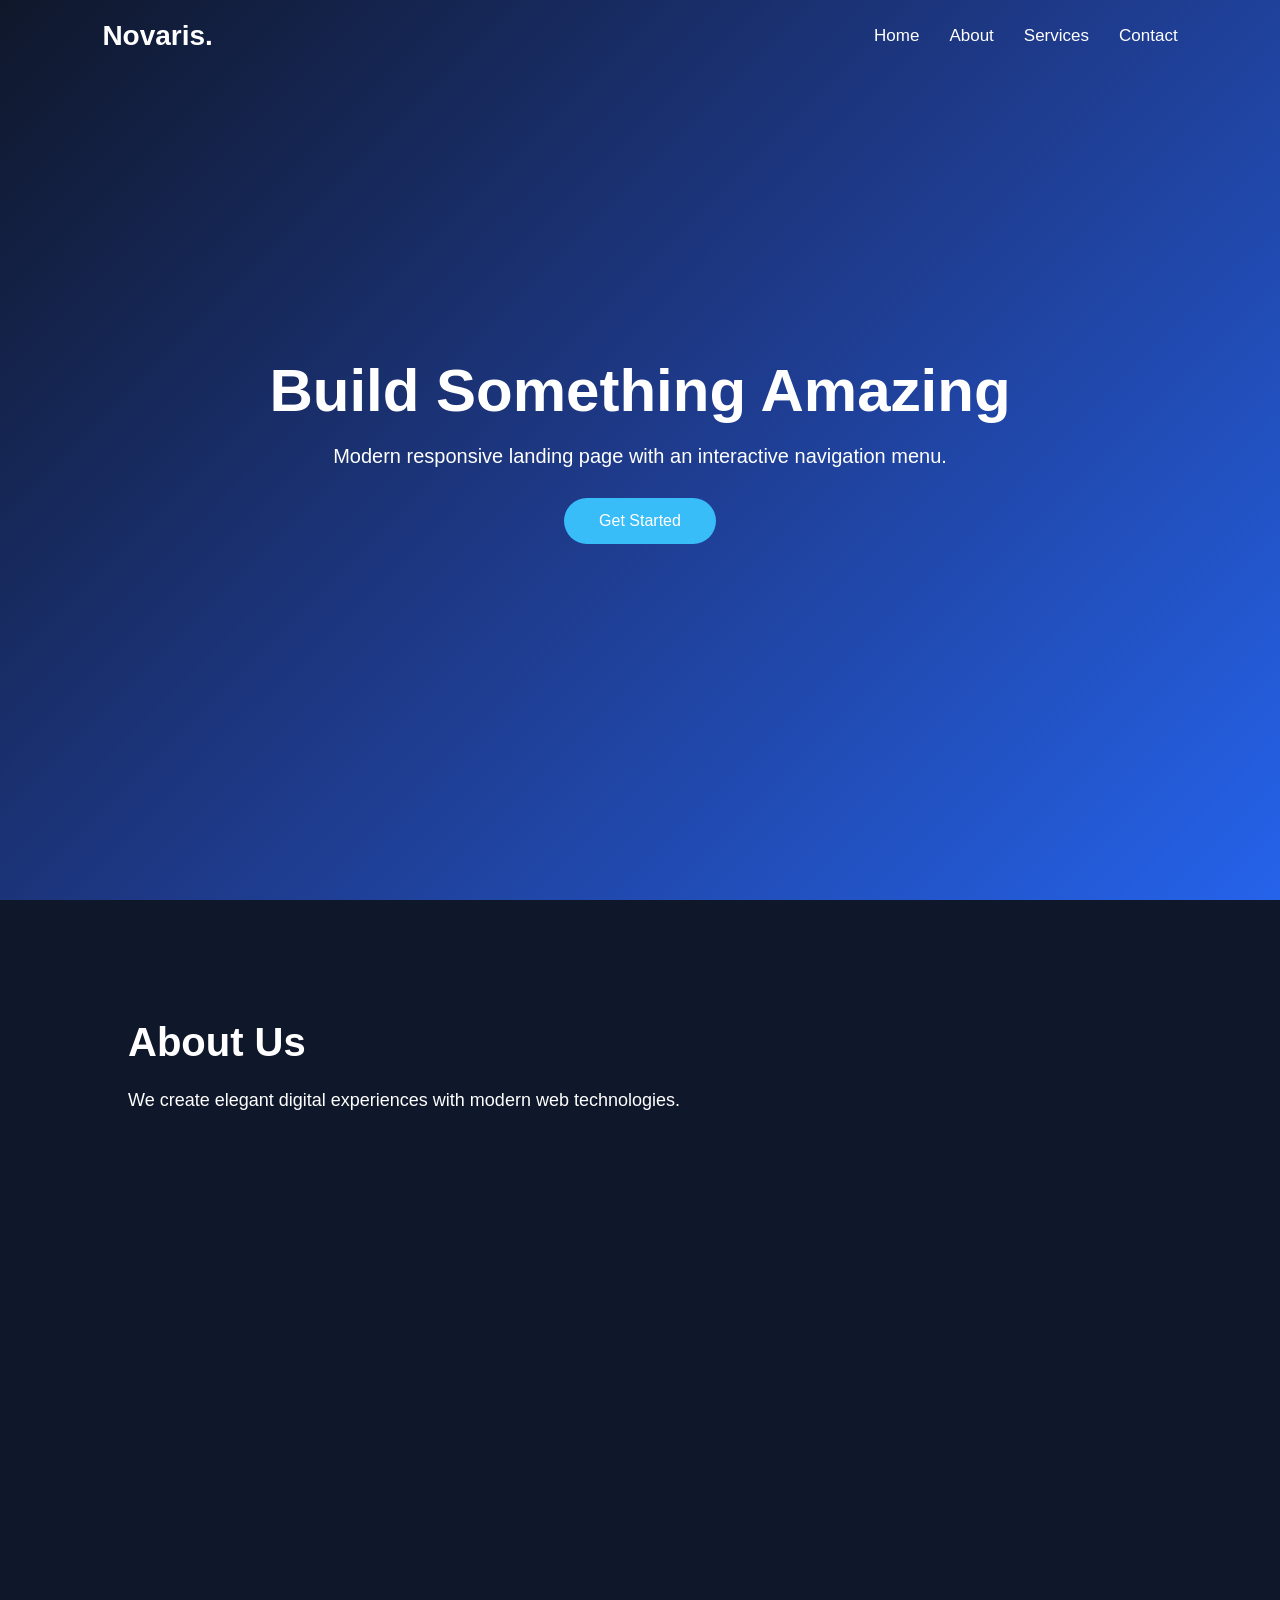
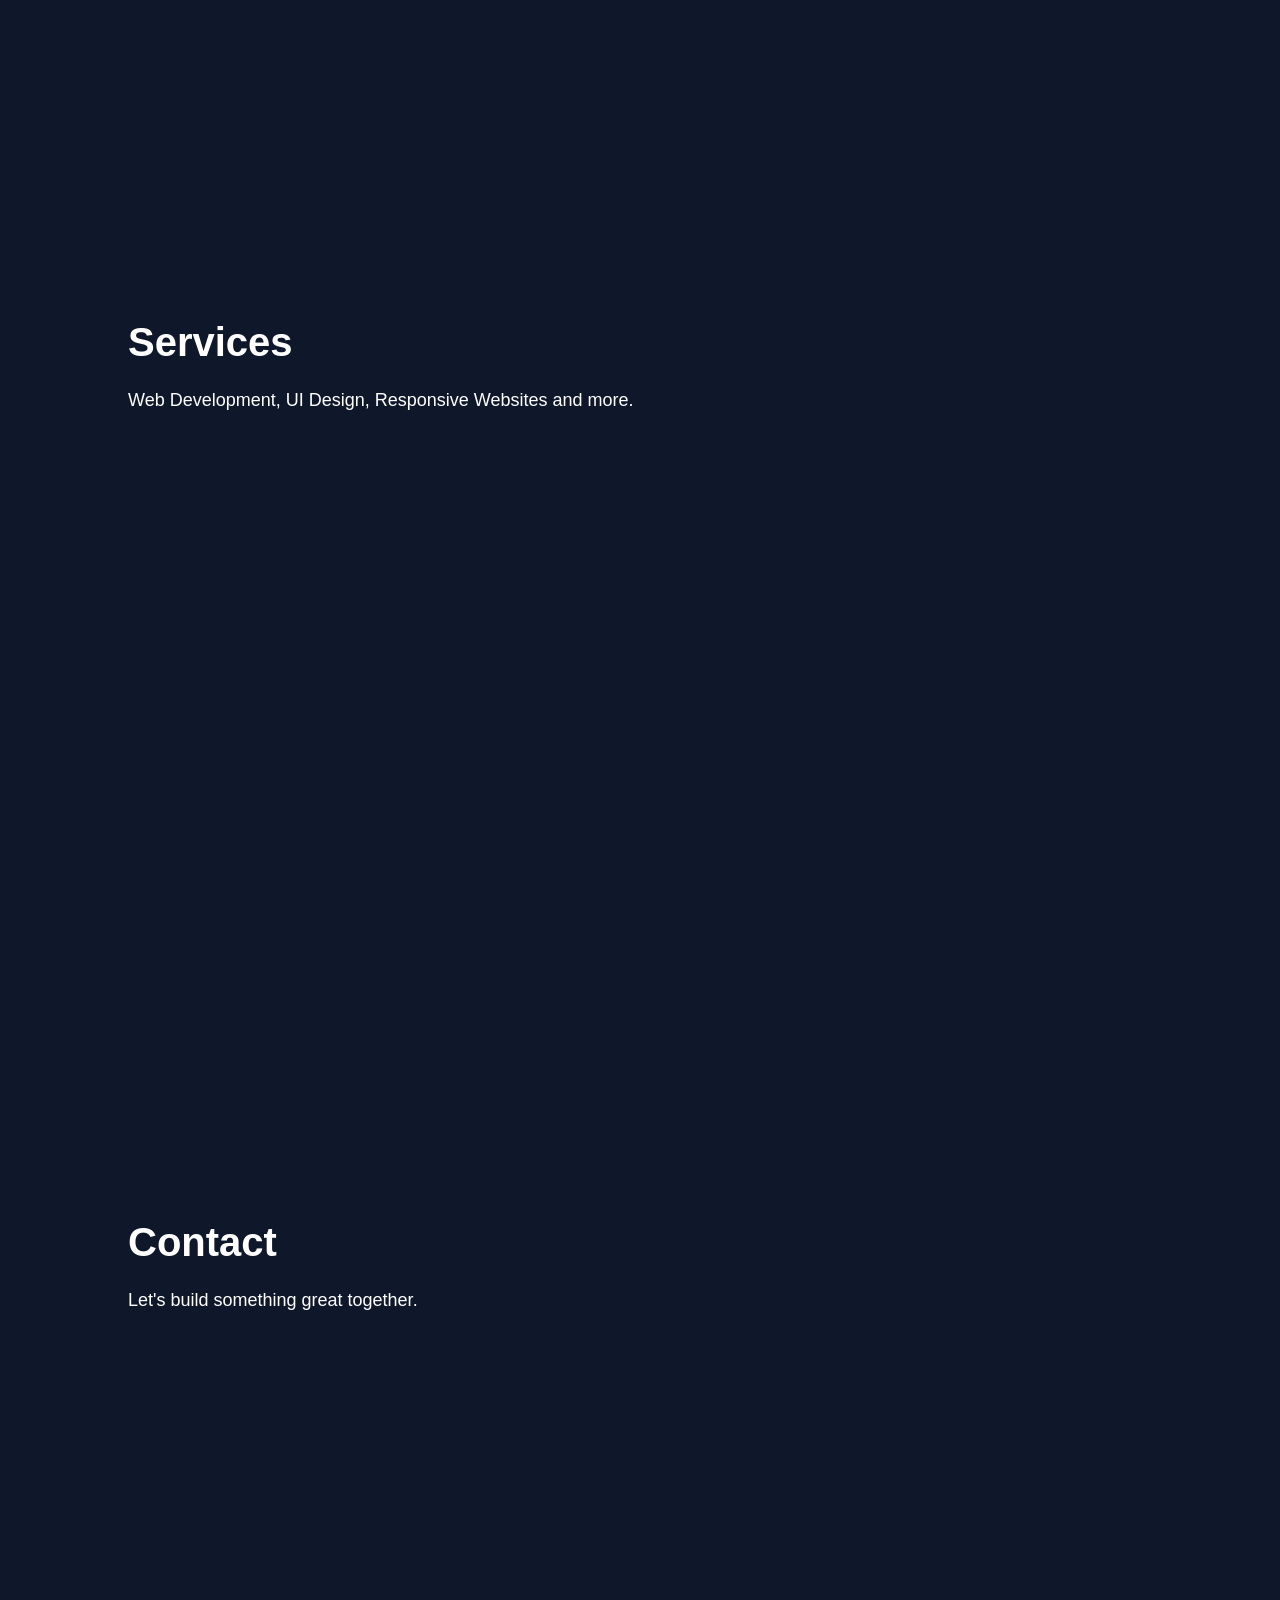
<file: index.html>
<!DOCTYPE html>
<html lang="en">
<head>
    <meta charset="UTF-8">
    <meta name="viewport" content="width=device-width, initial-scale=1.0">
    <title>Responsive Landing Page</title>

    <link rel="stylesheet" href="rlp.css">
</head>
<body>

    <nav class="navbar" id="navbar">
        <div class="logo">Novaris.</div>

        <ul class="nav-links">
            <li><a href="#home">Home</a></li>
            <li><a href="#about">About</a></li>
            <li><a href="#services">Services</a></li>
            <li><a href="#contact">Contact</a></li>
        </ul>
    </nav>

    <section class="hero" id="home">
        <div class="hero-content">
            <h1>Build Something Amazing</h1>
            <p>
                Modern responsive landing page with an interactive navigation menu.
            </p>
            <button>Get Started</button>
        </div>
    </section>

    <section class="content-section" id="about">
        <h2>About Us</h2>
        <p>
            We create elegant digital experiences with modern web technologies.
        </p>
    </section>

    <section class="content-section" id="services">
        <h2>Services</h2>
        <p>
            Web Development, UI Design, Responsive Websites and more.
        </p>
    </section>

    <section class="content-section" id="contact">
        <h2>Contact</h2>
        <p>
            Let's build something great together.
        </p>
    </section>

    <script src="rlp.js"></script>

</body>
</html>
</file>
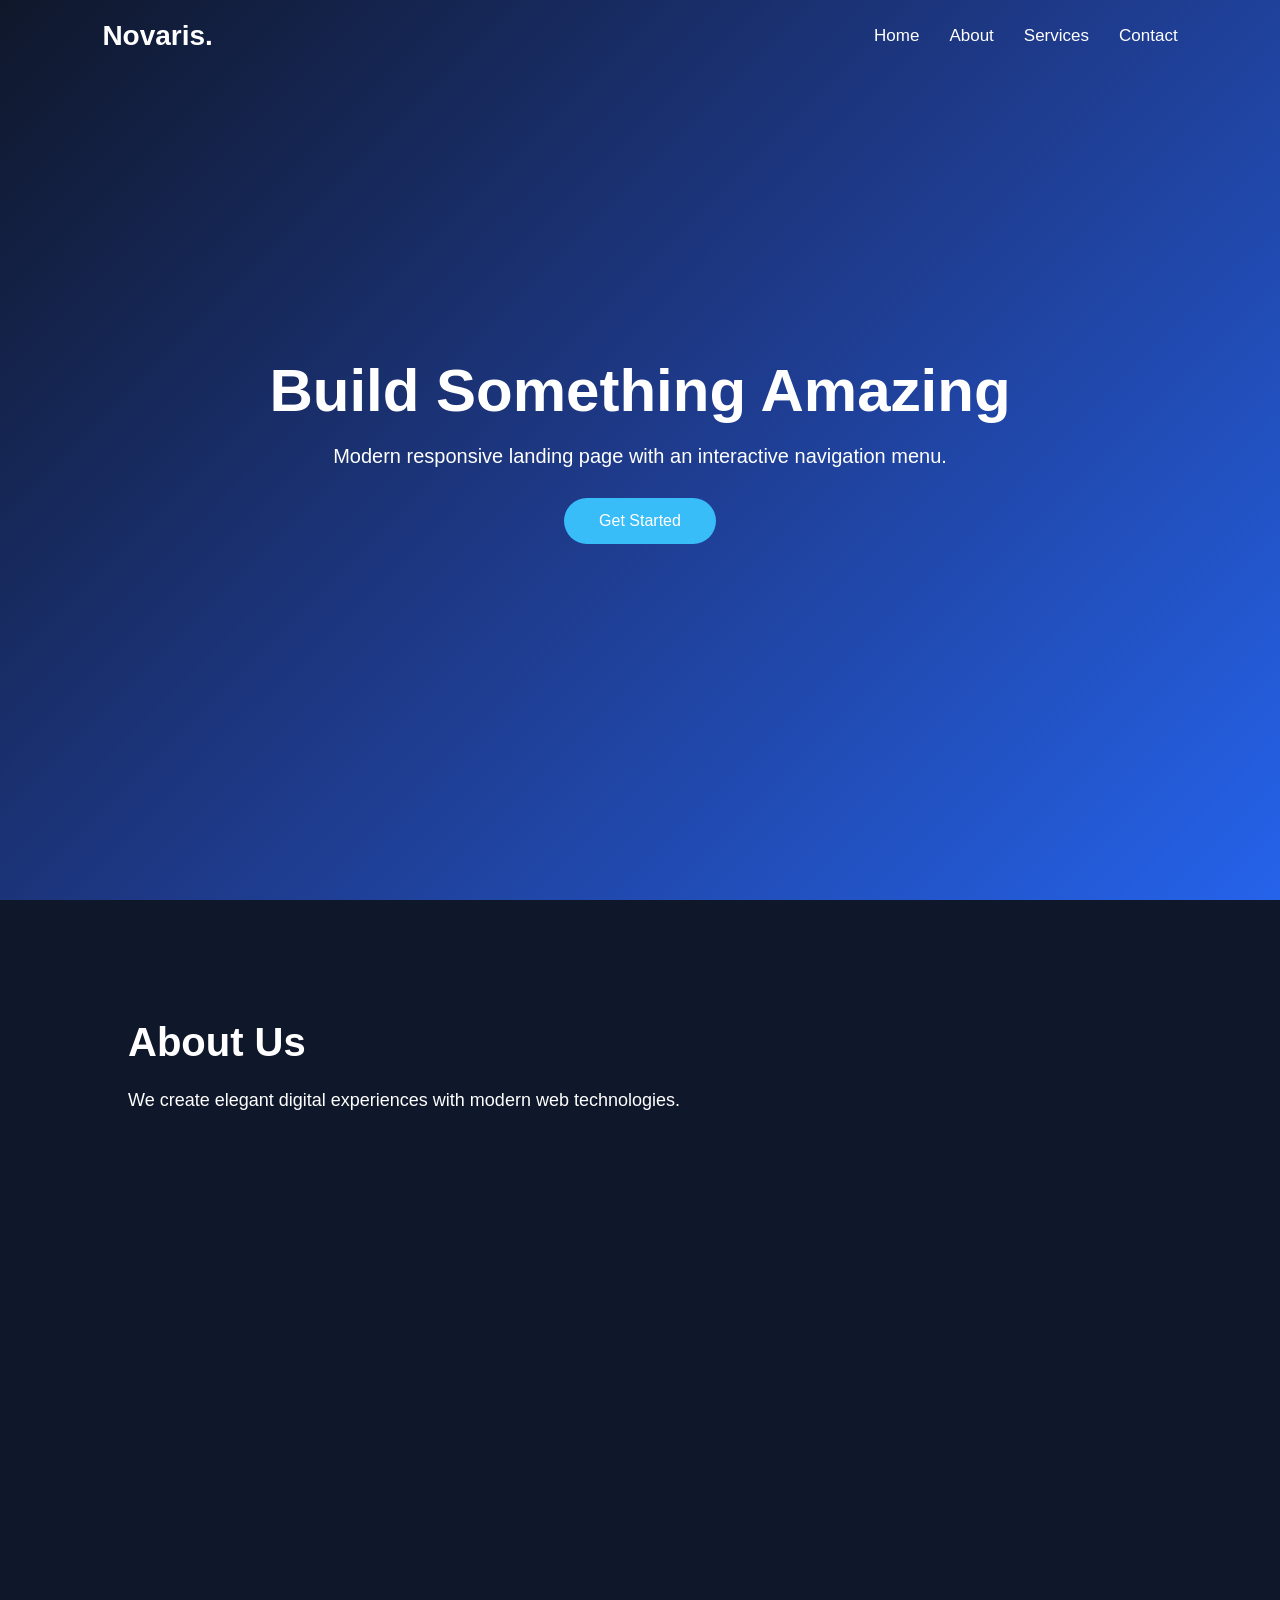
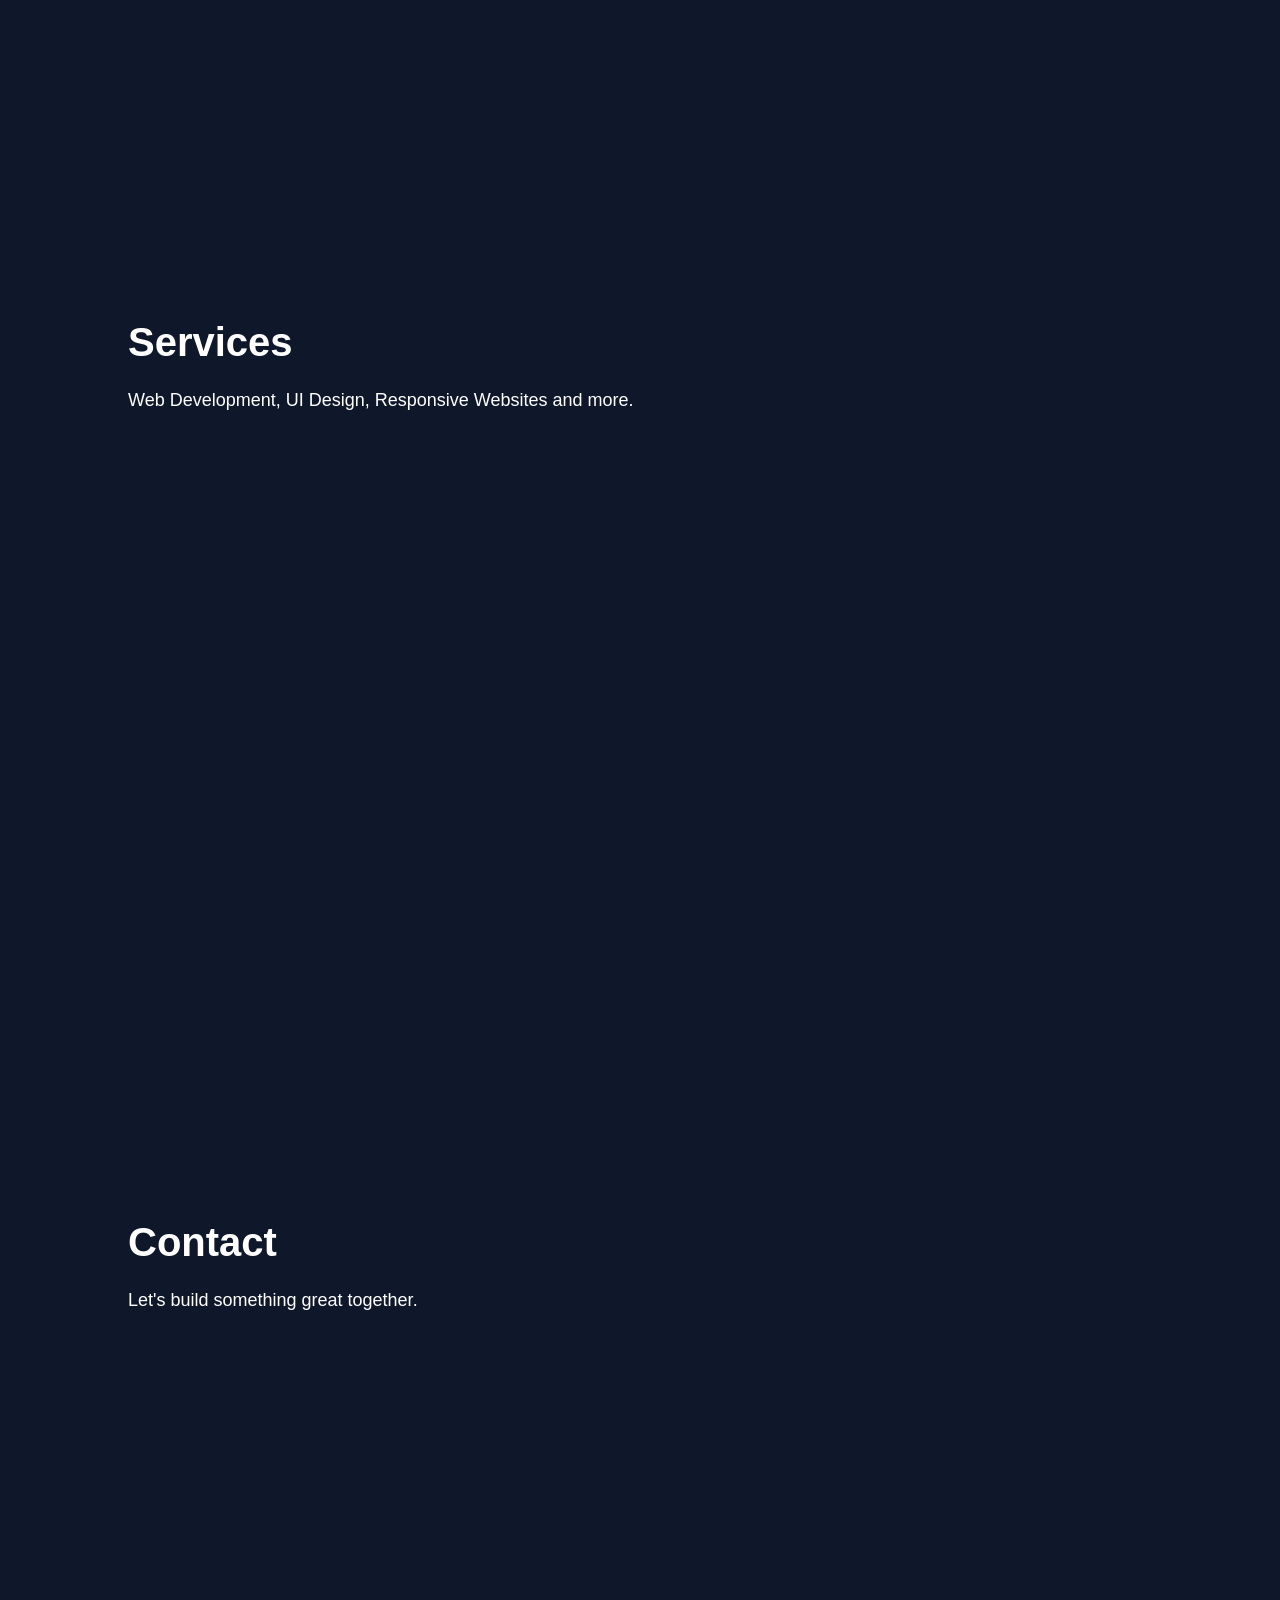
<file: rp.html>
<!DOCTYPE html>
<html lang="en">
<head>
    <meta charset="UTF-8">
    <meta name="viewport" content="width=device-width, initial-scale=1.0">
    <title>Responsive Landing Page</title>

    <link rel="stylesheet" href="style.css">
</head>
<body>

    <nav class="navbar" id="navbar">
        <div class="logo">Novaris.</div>

        <ul class="nav-links">
            <li><a href="#home">Home</a></li>
            <li><a href="#about">About</a></li>
            <li><a href="#services">Services</a></li>
            <li><a href="#contact">Contact</a></li>
        </ul>
    </nav>

    <section class="hero" id="home">
        <div class="hero-content">
            <h1>Build Something Amazing</h1>
            <p>
                Modern responsive landing page with an interactive navigation menu.
            </p>
            <button>Get Started</button>
        </div>
    </section>

    <section class="content-section" id="about">
        <h2>About Us</h2>
        <p>
            We create elegant digital experiences with modern web technologies.
        </p>
    </section>

    <section class="content-section" id="services">
        <h2>Services</h2>
        <p>
            Web Development, UI Design, Responsive Websites and more.
        </p>
    </section>

    <section class="content-section" id="contact">
        <h2>Contact</h2>
        <p>
            Let's build something great together.
        </p>
    </section>

    <script src="script.js"></script>

</body>
</html>
</file>
<file: rlp.css>
*{
    margin:0;
    padding:0;
    box-sizing:border-box;
    scroll-behavior:smooth;
}

body{
    font-family:Segoe UI, sans-serif;
    background:#0f172a;
    color:white;
}

/* Navbar */

.navbar{
    position:fixed;
    top:0;
    width:100%;
    display:flex;
    justify-content:space-between;
    align-items:center;
    padding:20px 8%;
    transition:0.4s ease;
    z-index:1000;
}

.logo{
    font-size:28px;
    font-weight:bold;
    color:white;
}

.nav-links{
    display:flex;
    list-style:none;
    gap:30px;
}

.nav-links a{
    text-decoration:none;
    color:white;
    font-size:17px;
    position:relative;
    transition:0.3s;
}

/* Hover Effect */

.nav-links a::after{
    content:"";
    position:absolute;
    width:0;
    height:2px;
    left:0;
    bottom:-5px;
    background:#38bdf8;
    transition:0.3s;
}

.nav-links a:hover::after{
    width:100%;
}

.nav-links a:hover{
    color:#38bdf8;
}

/* Scroll Effect */

.navbar.scrolled{
    background:rgba(15,23,42,0.9);
    backdrop-filter:blur(10px);
    box-shadow:0 4px 20px rgba(0,0,0,0.3);
}

/* Hero Section */

.hero{
    min-height:100vh;
    display:flex;
    justify-content:center;
    align-items:center;
    text-align:center;
    padding:20px;
    background:
    linear-gradient(
    135deg,
    #0f172a,
    #1e3a8a,
    #2563eb
    );
}

.hero-content h1{
    font-size:60px;
    margin-bottom:20px;
}

.hero-content p{
    font-size:20px;
    margin-bottom:30px;
}

.hero-content button{
    padding:14px 35px;
    border:none;
    border-radius:30px;
    background:#38bdf8;
    color:white;
    font-size:16px;
    cursor:pointer;
    transition:0.3s;
}

.hero-content button:hover{
    transform:translateY(-3px);
}

/* Sections */

.content-section{
    min-height:100vh;
    padding:120px 10%;
}

.content-section h2{
    font-size:40px;
    margin-bottom:20px;
}

.content-section p{
    font-size:18px;
    max-width:700px;
    line-height:1.7;
}

/* Responsive */

@media(max-width:768px){

    .navbar{
        flex-direction:column;
        gap:15px;
    }

    .nav-links{
        flex-direction:column;
        text-align:center;
        gap:15px;
    }

    .hero-content h1{
        font-size:40px;
    }

    .hero-content p{
        font-size:16px;
    }
}
</file>
<file: style.css>
*{
    margin:0;
    padding:0;
    box-sizing:border-box;
    scroll-behavior:smooth;
}

body{
    font-family:Segoe UI, sans-serif;
    background:#0f172a;
    color:white;
}

/* Navbar */

.navbar{
    position:fixed;
    top:0;
    width:100%;
    display:flex;
    justify-content:space-between;
    align-items:center;
    padding:20px 8%;
    transition:0.4s ease;
    z-index:1000;
}

.logo{
    font-size:28px;
    font-weight:bold;
    color:white;
}

.nav-links{
    display:flex;
    list-style:none;
    gap:30px;
}

.nav-links a{
    text-decoration:none;
    color:white;
    font-size:17px;
    position:relative;
    transition:0.3s;
}

/* Hover Effect */

.nav-links a::after{
    content:"";
    position:absolute;
    width:0;
    height:2px;
    left:0;
    bottom:-5px;
    background:#38bdf8;
    transition:0.3s;
}

.nav-links a:hover::after{
    width:100%;
}

.nav-links a:hover{
    color:#38bdf8;
}

/* Scroll Effect */

.navbar.scrolled{
    background:rgba(15,23,42,0.9);
    backdrop-filter:blur(10px);
    box-shadow:0 4px 20px rgba(0,0,0,0.3);
}

/* Hero Section */

.hero{
    min-height:100vh;
    display:flex;
    justify-content:center;
    align-items:center;
    text-align:center;
    padding:20px;
    background:
    linear-gradient(
    135deg,
    #0f172a,
    #1e3a8a,
    #2563eb
    );
}

.hero-content h1{
    font-size:60px;
    margin-bottom:20px;
}

.hero-content p{
    font-size:20px;
    margin-bottom:30px;
}

.hero-content button{
    padding:14px 35px;
    border:none;
    border-radius:30px;
    background:#38bdf8;
    color:white;
    font-size:16px;
    cursor:pointer;
    transition:0.3s;
}

.hero-content button:hover{
    transform:translateY(-3px);
}

/* Sections */

.content-section{
    min-height:100vh;
    padding:120px 10%;
}

.content-section h2{
    font-size:40px;
    margin-bottom:20px;
}

.content-section p{
    font-size:18px;
    max-width:700px;
    line-height:1.7;
}

/* Responsive */

@media(max-width:768px){

    .navbar{
        flex-direction:column;
        gap:15px;
    }

    .nav-links{
        flex-direction:column;
        text-align:center;
        gap:15px;
    }

    .hero-content h1{
        font-size:40px;
    }

    .hero-content p{
        font-size:16px;
    }
}
</file>
